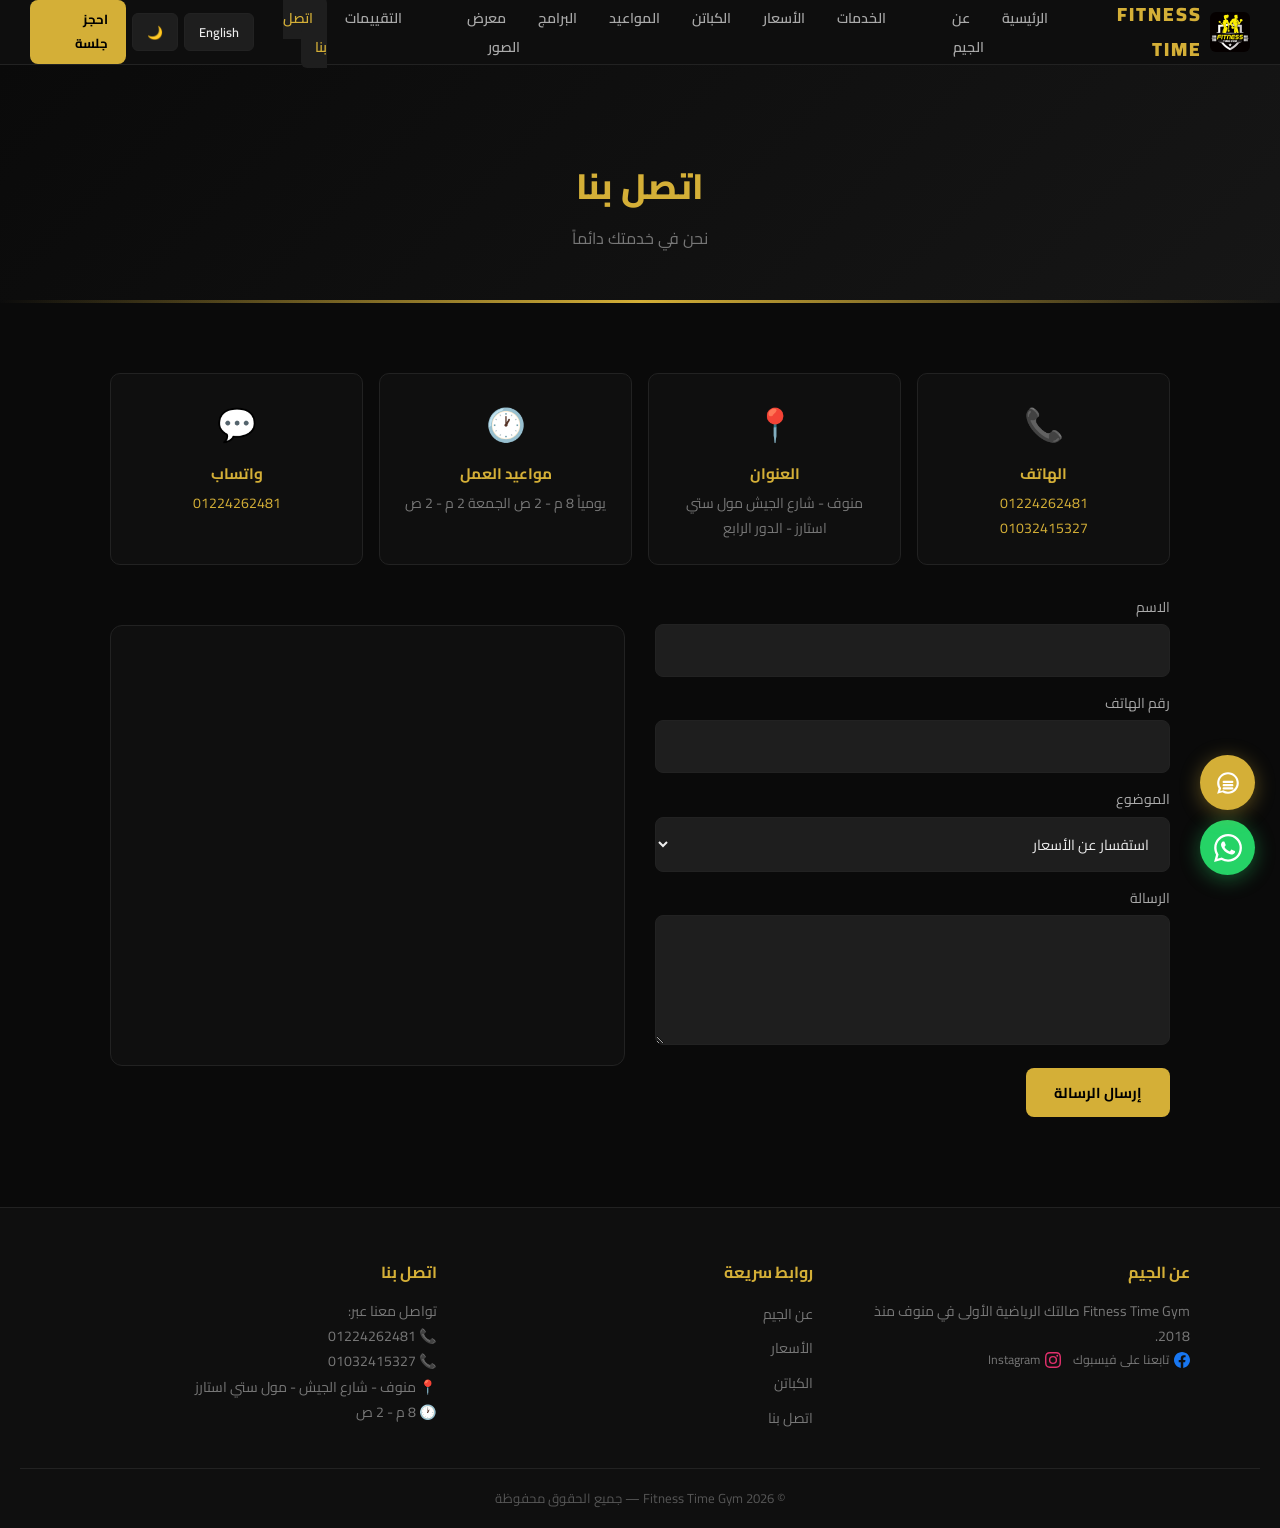
<file: contact.html>
<!DOCTYPE html>
<html lang="ar" dir="rtl">
<head><script>
(function(){var l=localStorage.getItem('ft-lang')||'ar';if(l==='en'){document.documentElement.lang='en';document.documentElement.dir='ltr'}})()
</script>
<meta charset="UTF-8"><meta name="viewport" content="width=device-width,initial-scale=1.0">
<title>اتصل بنا - Fitness Time Gym</title>
<link rel="stylesheet" href="css/style.css">
<style>
.contact-info{display:grid;grid-template-columns:repeat(auto-fit,minmax(220px,1fr));gap:16px;margin-bottom:30px}
.ci-card{background:var(--bg2);border-radius:10px;padding:22px;text-align:center;border:1px solid var(--border);transition:.4s}
.ci-card:hover{border-color:var(--gold);transform:translateY(-3px)}
.ci-card .ico{font-size:2em;margin-bottom:6px}
.ci-card h3{color:var(--gold);font-size:.95em}
.ci-card p{color:var(--text3);font-size:.88em;margin-top:4px}
.ci-card a{color:var(--gold)}
.map-placeholder{background:var(--bg2);border-radius:12px;padding:40px;text-align:center;border:1px solid var(--border);margin-top:30px}
.map-placeholder iframe{width:100%;height:350px;border-radius:10px;border:none}
</style>
</head>
<body>
</div>
<nav>
  <a href="index.html" class="nav-logo" style="display:flex;align-items:center;gap:8px"><img src="images/304953276_562180502370893_6630783382951813738_n.jpg" alt="Fitness Time" style="height:40px;display:block;border-radius:6px">FITNESS TIME</a>
  <ul class="nav-links" id="navLinks">
    <li><a href="index.html" data-i18n="navHome">الرئيسية</a></li>
    <li><a href="about.html" data-i18n="navAbout">عن الجيم</a></li>
    <li><a href="services.html" data-i18n="navServices">الخدمات</a></li>
    <li><a href="pricing.html" data-i18n="navPricing">الأسعار</a></li>
    <li><a href="trainers.html" data-i18n="navTrainers">الكباتن</a></li>
    <li><a href="schedule.html" data-i18n="navSchedule">المواعيد</a></li>
    <li><a href="programs.html" data-i18n="navPrograms">البرامج</a></li>
    <li><a href="gallery.html" data-i18n="navGallery">معرض الصور</a></li>
    <li><a href="reviews.html" data-i18n="navReviews">التقييمات</a></li>
    <li><a href="contact.html" class="active" data-i18n="navContact">اتصل بنا</a></li>
  </ul>
  <div class="nav-actions">
    <button id="langBtn" onclick="toggleLang()" data-i18n="navLang">English</button>
    <button id="themeBtn" onclick="toggleTheme()">🌙</button>
    <a href="https://wa.me/201224262481" target="_blank" class="btn btn-gold btn-sm" data-i18n="navCta">احجز جلسة</a>
    <button class="nav-toggle" onclick="toggleMenu()">☰</button>
  </div>
</nav>

<div class="page-header">
  <h1 data-i18n="conTitle">اتصل بنا</h1>
  <p data-i18n="conSub">نحن في خدمتك دائماً</p>
</div>

<div class="container">
  <section>
    <div class="contact-info">
      <div class="ci-card reveal"><div class="ico">📞</div><h3 data-i18n="conPhone">الهاتف</h3><p><a href="tel:01224262481">01224262481</a><br><a href="tel:01032415327">01032415327</a></p></div>
      <div class="ci-card reveal"><div class="ico">📍</div><h3 data-i18n="conAddr">العنوان</h3><p data-i18n="conAddrD">منوف - شارع الجيش<br>مول ستي استارز - الدور الرابع</p></div>
      <div class="ci-card reveal"><div class="ico">🕐</div><h3 data-i18n="conHours">مواعيد العمل</h3><p data-i18n="conHoursD">يومياً 8 م - 3 ص<br>الجمعة 2 م - 3 ص</p></div>
      <div class="ci-card reveal"><div class="ico">💬</div><h3 data-i18n="conWhatsapp">واتساب</h3><p><a href="https://wa.me/201224262481">01224262481</a></p></div>
    </div>

    <div class="cf">
      <div>
        <form onsubmit="alert('تم إرسال الرسالة ✅ سنتواصل معك قريباً');return false">
          <div style="margin-bottom:14px"><label data-i18n="conFormName">الاسم</label><input type="text" required></div>
          <div style="margin-bottom:14px"><label data-i18n="conFormPhone">رقم الهاتف</label><input type="tel" required></div>
          <div style="margin-bottom:14px"><label data-i18n="conFormSubject">الموضوع</label><select><option data-i18n="conOpt1">استفسار عن الأسعار</option><option data-i18n="conOpt2">حجز جلسة</option><option data-i18n="conOpt3">استفسار عن الاشتراكات</option><option data-i18n="conOpt4">شكوى أو اقتراح</option></select></div>
          <div style="margin-bottom:14px"><label data-i18n="conFormMsg">الرسالة</label><textarea required></textarea></div>
          <button type="submit" class="btn btn-gold" data-i18n="conFormBtn">إرسال الرسالة</button>
        </form>
      </div>
      <div>
        <div class="map-placeholder">
          <iframe src="https://www.google.com/maps/embed?pb=!1m18!1m12!1m3!1d54910.123!2d30.933!3d30.466!2m3!1f0!2f0!3f0!3m2!1i1024!2i768!4f13.1!3m3!1m2!1s0x0%3A0x0!2zMzDCsDI3JzU3LjYiTiAzMMKwNTUnNTkuMCJF!5e0!3m2!1sar!2seg!4v1" allowfullscreen="" loading="lazy"></iframe>
        </div>
      </div>
    </div>
  </section>
</div>

<footer>
  <div class="ft">
    <div><h3 data-i18n="footerAbout">عن الجيم</h3><p data-i18n="footerAboutT">Fitness Time Gym صالتك الرياضية الأولى في منوف منذ 2018.</p><p><a href="https://www.facebook.com/FitnessTIMEGYM12/" target="_blank" style="display:inline-flex;align-items:center;gap:5px"><svg viewBox="0 0 24 24" fill="#1877f2" width="16" height="16"><path d="M24 12.073c0-6.627-5.373-12-12-12s-12 5.373-12 12c0 5.99 4.388 10.954 10.125 11.854v-8.385H7.078v-3.47h3.047V9.43c0-3.007 1.792-4.669 4.533-4.669 1.312 0 2.686.235 2.686.235v2.953H15.83c-1.491 0-1.956.925-1.956 1.874v2.25h3.328l-.532 3.47h-2.796v8.385C19.612 23.027 24 18.062 24 12.073z"/></svg><span data-i18n="footerFB">تابعنا على فيسبوك</span></a><a href="https://www.instagram.com/fitness.menouf.eg" target="_blank" style="display:inline-flex;align-items:center;gap:5px;margin-right:12px"><svg viewBox="0 0 24 24" fill="#e1306c" width="16" height="16"><path d="M12 2.163c3.204 0 3.584.012 4.85.07 3.252.148 4.771 1.691 4.919 4.919.058 1.265.069 1.645.069 4.849 0 3.205-.012 3.584-.069 4.849-.149 3.225-1.664 4.771-4.919 4.919-1.266.058-1.644.07-4.85.07-3.204 0-3.584-.012-4.849-.07-3.26-.149-4.771-1.699-4.919-4.92-.058-1.265-.07-1.644-.07-4.849 0-3.204.013-3.583.07-4.849.149-3.227 1.664-4.771 4.919-4.919 1.266-.057 1.645-.069 4.849-.069zM12 0C8.741 0 8.333.014 7.053.072 2.695.272.273 2.69.073 7.052.014 8.333 0 8.741 0 12c0 3.259.014 3.668.072 4.948.2 4.358 2.618 6.78 6.98 6.98C8.333 23.986 8.741 24 12 24c3.259 0 3.668-.014 4.948-.072 4.354-.2 6.782-2.618 6.979-6.98.059-1.28.073-1.689.073-4.948 0-3.259-.014-3.667-.072-4.947-.196-4.354-2.617-6.78-6.979-6.98C15.668.014 15.259 0 12 0zm0 5.838a6.162 6.162 0 100 12.324 6.162 6.162 0 000-12.324zM12 16a4 4 0 110-8 4 4 0 010 8zm6.406-11.845a1.44 1.44 0 100 2.881 1.44 1.44 0 000-2.881z"/></svg><span>Instagram</span></a></p></div>
    <div><h3 data-i18n="footerLinks">روابط سريعة</h3><ul><li><a href="about.html" data-i18n="navAbout">عن الجيم</a></li><li><a href="pricing.html" data-i18n="navPricing">الأسعار</a></li><li><a href="trainers.html" data-i18n="navTrainers">الكباتن</a></li><li><a href="contact.html" data-i18n="navContact">اتصل بنا</a></li></ul></div>
    <div><h3 data-i18n="footerContact">اتصل بنا</h3><p data-i18n="footerContactT">تواصل معنا عبر:</p><p>📞 01224262481</p><p>📞 01032415327</p><p>📍 <span data-i18n="footerAddr">منوف - شارع الجيش - مول ستي استارز</span></p><p>🕐 <span data-i18n="footerHours">8 م - 3 ص</span></p></div>
  </div>
  <div class="ft-b">&copy; 2026 Fitness Time Gym — <span data-i18n="footerCopy">جميع الحقوق محفوظة</span></div>
</footer>

<a href="https://wa.me/201224262481" class="whatsapp-float" target="_blank"><svg viewBox="0 0 24 24" fill="#fff"><path d="M17.472 14.382c-.297-.149-1.758-.867-2.03-.967-.273-.099-.471-.148-.67.15-.197.297-.767.966-.94 1.164-.173.199-.347.223-.644.075-.297-.15-1.255-.463-2.39-1.475-.883-.788-1.48-1.761-1.653-2.059-.173-.297-.018-.458.13-.606.134-.133.298-.347.446-.52.149-.174.198-.298.298-.497.099-.198.05-.371-.025-.52-.075-.149-.669-1.612-.916-2.207-.242-.579-.487-.5-.669-.51-.173-.008-.371-.01-.57-.01-.198 0-.52.074-.792.372-.272.297-1.04 1.016-1.04 2.479 0 1.462 1.065 2.875 1.213 3.074.149.198 2.096 3.2 5.077 4.487.709.306 1.262.489 1.694.625.712.227 1.36.195 1.871.118.571-.085 1.758-.719 2.006-1.413.248-.694.248-1.289.173-1.413-.074-.124-.272-.198-.57-.347m-5.421 7.403h-.004a9.87 9.87 0 01-5.031-1.378l-.361-.214-3.741.982.998-3.648-.235-.374a9.86 9.86 0 01-1.51-5.26c.001-5.45 4.436-9.884 9.888-9.884 2.64 0 5.122 1.03 6.988 2.898a9.825 9.825 0 012.893 6.994c-.003 5.45-4.437 9.884-9.885 9.884m8.413-18.297A11.815 11.815 0 0012.05 0C5.495 0 .16 5.335.157 11.892c0 2.096.547 4.142 1.588 5.945L.057 24l6.305-1.654a11.882 11.882 0 005.683 1.448h.005c6.554 0 11.89-5.335 11.893-11.893a11.821 11.821 0 00-3.48-8.413z"/></svg></a>

<script src="js/script.js"></script>
<div class="chat-btn" onclick="toggleChat()"><svg viewBox="0 0 24 24" fill="#fff"><path d="M12 2C6.477 2 2 6.477 2 12c0 1.89.516 3.662 1.41 5.18L2 22l4.82-1.41A9.95 9.95 0 0012 22c5.523 0 10-4.477 10-10S17.523 2 12 2zm0 18c-1.46 0-2.828-.394-4-1.08l-.29-.17-2.86.84.84-2.86-.17-.29A7.96 7.96 0 014 12c0-4.411 3.589-8 8-8s8 3.589 8 8-3.589 8-8 8zm4-10H8a1 1 0 000 2h8a1 1 0 000-2zm0 3H8a1 1 0 000 2h8a1 1 0 000-2zm0 3H8a1 1 0 000 2h8a1 1 0 000-2z"/></svg></div>
<div class="chat-window" id="chatWindow">
  <div class="chat-header"><span data-i18n="chatTitle">💬 Fitness Time</span><button onclick="toggleChat()">✕</button></div>
  <div class="chat-body" id="chatBody"><div class="chat-msg bot" data-i18n="chatWelcome">مرحباً! أنا مساعد Fitness Time. اختر من الأسئلة أدناه:</div></div>
  <div class="chat-qs" id="chatQs">
    <button onclick="chatAnswer('pricing')" data-i18n="q1">💰 الأسعار</button>
    <button onclick="chatAnswer('schedule')" data-i18n="q2">🕐 المواعيد</button>
    <button onclick="chatAnswer('location')" data-i18n="q3">📍 العنوان</button>
    <button onclick="chatAnswer('contact')" data-i18n="q4">📞 التواصل</button>
    <button onclick="chatAnswer('programs')" data-i18n="q5">🏋️ البرامج</button>
    <button onclick="chatAnswer('services')" data-i18n="q6">🔧 الخدمات</button>
  </div>
</div>
</body>
</html>
</file>
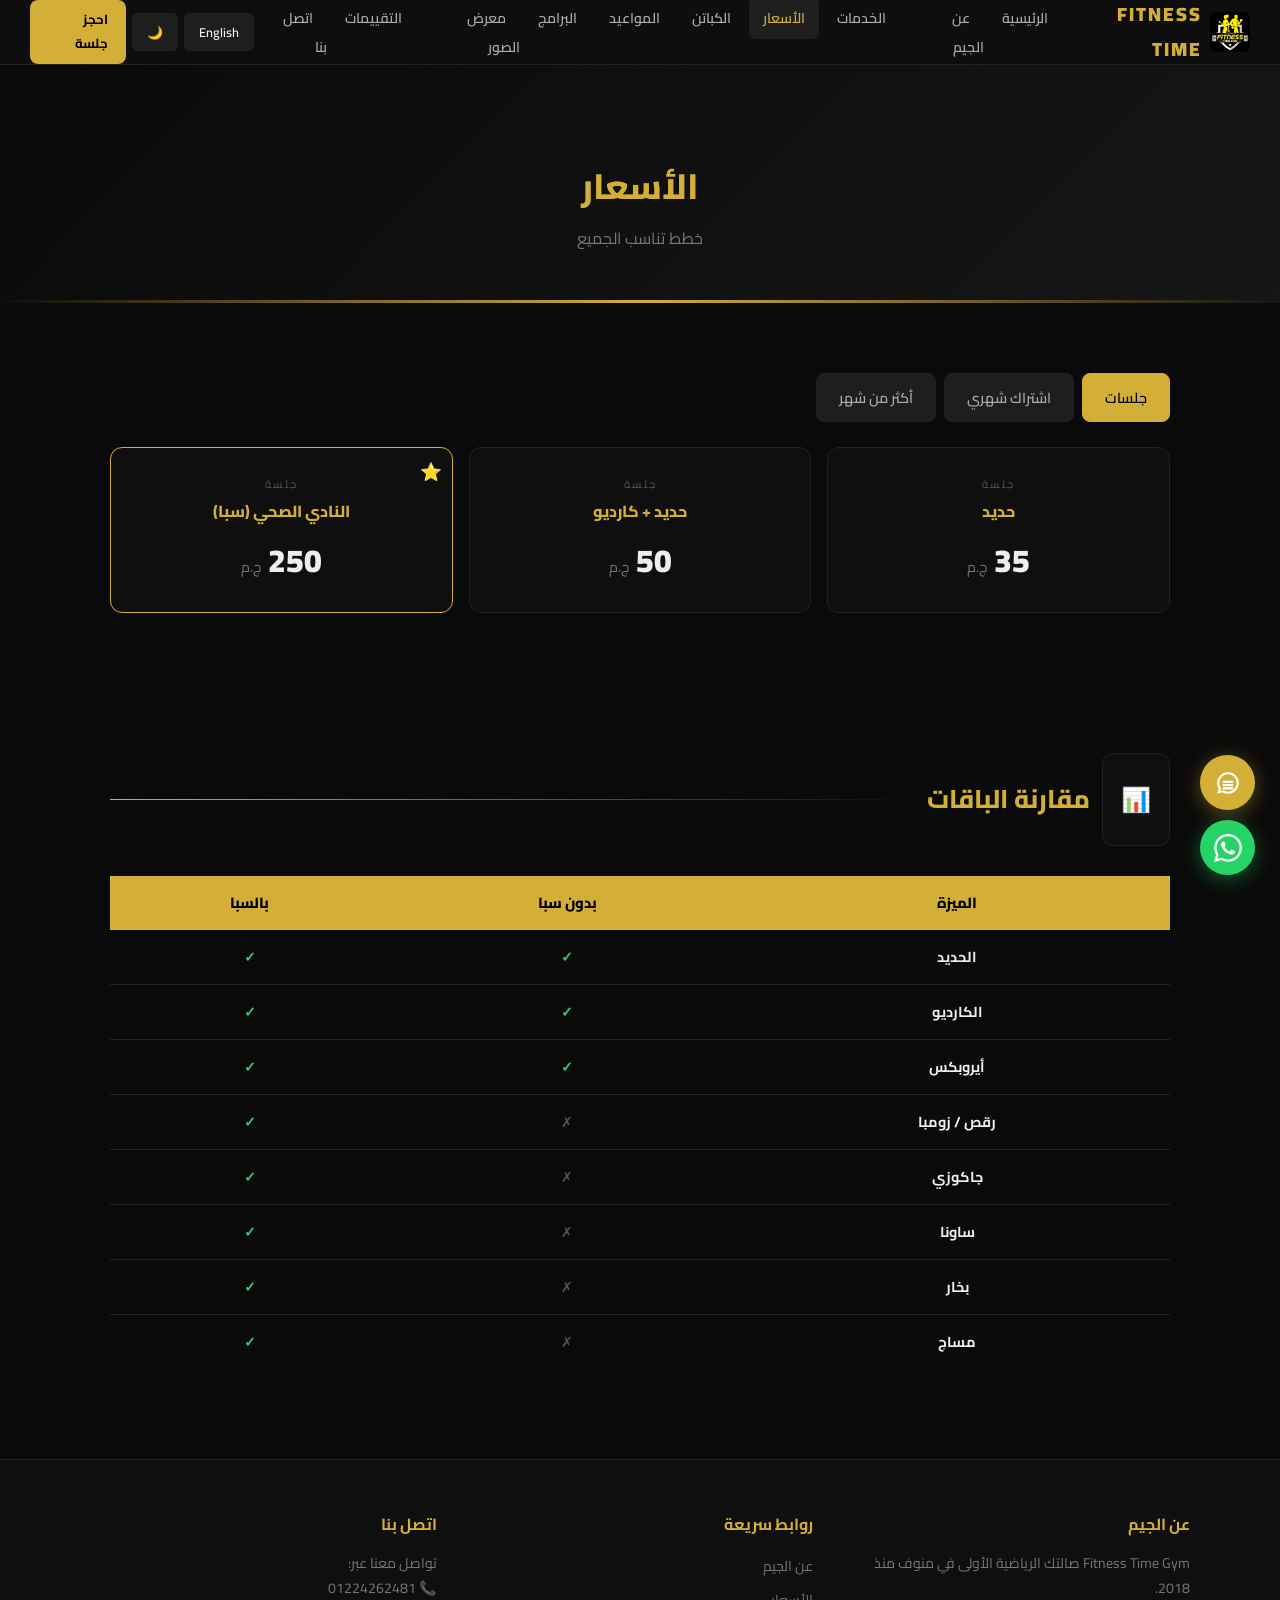
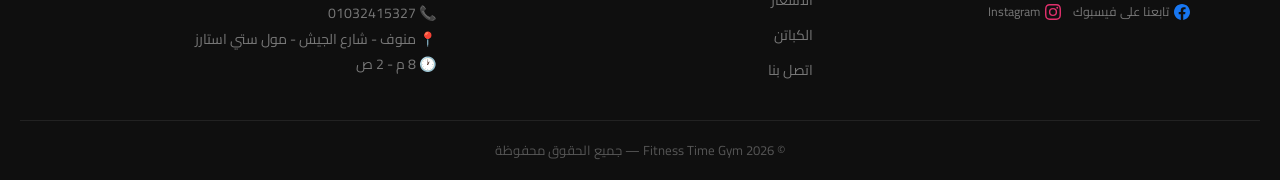
<file: pricing.html>
<!DOCTYPE html>
<html lang="ar" dir="rtl">
<head><script>
(function(){var l=localStorage.getItem('ft-lang')||'ar';if(l==='en'){document.documentElement.lang='en';document.documentElement.dir='ltr'}})()
</script>
<meta charset="UTF-8"><meta name="viewport" content="width=device-width,initial-scale=1.0">
<title>الأسعار - Fitness Time Gym</title>
<link rel="stylesheet" href="css/style.css">
<style>
.compare-wrap{overflow-x:auto}
.comp-table{min-width:600px}
.comp-table td,.comp-table th{padding:14px 18px}
.comp-table .yes{color:#2ecc71;font-weight:700}
.comp-table .no{color:var(--text4)}
</style>
</head>
<body>
</div>
<nav>
  <a href="index.html" class="nav-logo" style="display:flex;align-items:center;gap:8px"><img src="images/304953276_562180502370893_6630783382951813738_n.jpg" alt="Fitness Time" style="height:40px;display:block;border-radius:6px">FITNESS TIME</a>
  <ul class="nav-links" id="navLinks">
    <li><a href="index.html" data-i18n="navHome">الرئيسية</a></li>
    <li><a href="about.html" data-i18n="navAbout">عن الجيم</a></li>
    <li><a href="services.html" data-i18n="navServices">الخدمات</a></li>
    <li><a href="pricing.html" class="active" data-i18n="navPricing">الأسعار</a></li>
    <li><a href="trainers.html" data-i18n="navTrainers">الكباتن</a></li>
    <li><a href="schedule.html" data-i18n="navSchedule">المواعيد</a></li>
    <li><a href="programs.html" data-i18n="navPrograms">البرامج</a></li>
    <li><a href="gallery.html" data-i18n="navGallery">معرض الصور</a></li>
    <li><a href="reviews.html" data-i18n="navReviews">التقييمات</a></li>
    <li><a href="contact.html" data-i18n="navContact">اتصل بنا</a></li>
  </ul>
  <div class="nav-actions">
    <button id="langBtn" onclick="toggleLang()" data-i18n="navLang">English</button>
    <button id="themeBtn" onclick="toggleTheme()">🌙</button>
    <a href="https://wa.me/201224262481" target="_blank" class="btn btn-gold btn-sm" data-i18n="navCta">احجز جلسة</a>
    <button class="nav-toggle" onclick="toggleMenu()">☰</button>
  </div>
</nav>

<div class="page-header">
  <h1 data-i18n="prTitle">الأسعار</h1>
  <p data-i18n="prSub">خطط تناسب الجميع</p>
</div>

<div class="container">
  <section>
    <div class="tabs" id="prTabs">
      <button class="tab active" data-tab="pr" onclick="switchTab('pr',0)" data-i18n="prTab1">جلسات</button>
      <button class="tab" data-tab="pr" onclick="switchTab('pr',1)" data-i18n="prTab2">اشتراك شهري</button>
      <button class="tab" data-tab="pr" onclick="switchTab('pr',2)" data-i18n="prTab3">أكثر من شهر</button>
    </div>

    <div class="tab-c active" data-tabc="pr">
      <div class="pg">
        <div class="pc reveal"><div class="pt" data-i18n="p1t">جلسة</div><div class="pn" data-i18n="p1n">حديد</div><div class="pp">35 <span data-i18n="egp">ج.م</span></div></div>
        <div class="pc reveal"><div class="pt" data-i18n="p2t">جلسة</div><div class="pn" data-i18n="p2n">حديد + كارديو</div><div class="pp">50 <span data-i18n="egp">ج.م</span></div></div>
        <div class="pc featured reveal"><div class="pt" data-i18n="p3t">جلسة</div><div class="pn" data-i18n="p3n">النادي الصحي (سبا)</div><div class="pp">250 <span data-i18n="egp">ج.م</span></div></div>
      </div>
    </div>

    <div class="tab-c" data-tabc="pr">
      <div class="pg">
        <div class="pc reveal"><div class="pt" data-i18n="p4t">شهري</div><div class="pn" data-i18n="p4n">شامل بدون سبا</div><div class="pp">300 <span data-i18n="egp">ج.م</span></div><div class="pd" data-i18n="p4d">حديد + كارديو + أيروبكس</div></div>
        <div class="pc featured reveal"><div class="pt" data-i18n="p5t">شهري</div><div class="pn" data-i18n="p5n">شامل بالسبا</div><div class="pp">450 <span data-i18n="egp">ج.م</span></div><div class="pd" data-i18n="p5d">حديد + كارديو + سبا + رقص</div></div>
      </div>
    </div>

    <div class="tab-c" data-tabc="pr">
      <div class="pg">
        <div class="pc reveal"><div class="pt" data-i18n="p6t">شهرين</div><div class="pn" data-i18n="p6n">بدون سبا</div><div class="pp">550 <span data-i18n="egp">ج.م</span></div></div>
        <div class="pc reveal"><div class="pt" data-i18n="p7t">شهرين</div><div class="pn" data-i18n="p7n">شامل بالسبا</div><div class="pp">750 <span data-i18n="egp">ج.م</span></div></div>
        <div class="pc reveal"><div class="pt" data-i18n="p8t">3 شهور</div><div class="pn" data-i18n="p8n">بدون سبا</div><div class="pp">800 <span data-i18n="egp">ج.م</span></div></div>
        <div class="pc reveal"><div class="pt" data-i18n="p9t">3 شهور</div><div class="pn" data-i18n="p9n">شامل بالسبا</div><div class="pp">1100 <span data-i18n="egp">ج.م</span></div></div>
        <div class="pc reveal"><div class="pt" data-i18n="p10t">4 شهور</div><div class="pn" data-i18n="p10n">اشتراك 4 شهور</div><div class="pp">1100 <span data-i18n="egp">ج.م</span></div></div>
        <div class="pc reveal"><div class="pt" data-i18n="p11t">6 شهور</div><div class="pn" data-i18n="p11n">اشتراك 6 شهور</div><div class="pp">1800 <span data-i18n="egp">ج.م</span></div></div>
        <div class="pc featured reveal"><div class="pt" data-i18n="p12t">سنوي</div><div class="pn" data-i18n="p12n">اشتراك سنوي</div><div class="pp">2000 <span data-i18n="egp">ج.م</span></div></div>
      </div>
    </div>
  </section>

  <section>
    <div class="sh"><span class="ic">📊</span><h2 data-i18n="cmpT">مقارنة الباقات</h2><div class="ln"></div></div>
    <div class="compare-wrap">
      <table class="comp-table">
        <thead><tr><th data-i18n="cmpF">الميزة</th><th data-i18n="cmpB">بدون سبا</th><th data-i18n="cmpS">بالسبا</th></tr></thead>
        <tbody>
          <tr><td data-i18n="cmp1">الحديد</td><td class="yes">✓</td><td class="yes">✓</td></tr>
          <tr><td data-i18n="cmp2">الكارديو</td><td class="yes">✓</td><td class="yes">✓</td></tr>
          <tr><td data-i18n="cmp3">أيروبكس</td><td class="yes">✓</td><td class="yes">✓</td></tr>
          <tr><td data-i18n="cmp4">رقص / زومبا</td><td class="no">✗</td><td class="yes">✓</td></tr>
          <tr><td data-i18n="cmp5">جاكوزي</td><td class="no">✗</td><td class="yes">✓</td></tr>
          <tr><td data-i18n="cmp6">ساونا</td><td class="no">✗</td><td class="yes">✓</td></tr>
          <tr><td data-i18n="cmp7">بخار</td><td class="no">✗</td><td class="yes">✓</td></tr>
          <tr><td data-i18n="cmp8">مساج</td><td class="no">✗</td><td class="yes">✓</td></tr>
        </tbody>
      </table>
    </div>
  </section>
</div>

<footer>
  <div class="ft">
    <div><h3 data-i18n="footerAbout">عن الجيم</h3><p data-i18n="footerAboutT">Fitness Time Gym صالتك الرياضية الأولى في منوف منذ 2018.</p><p><a href="https://www.facebook.com/FitnessTIMEGYM12/" target="_blank" style="display:inline-flex;align-items:center;gap:5px"><svg viewBox="0 0 24 24" fill="#1877f2" width="16" height="16"><path d="M24 12.073c0-6.627-5.373-12-12-12s-12 5.373-12 12c0 5.99 4.388 10.954 10.125 11.854v-8.385H7.078v-3.47h3.047V9.43c0-3.007 1.792-4.669 4.533-4.669 1.312 0 2.686.235 2.686.235v2.953H15.83c-1.491 0-1.956.925-1.956 1.874v2.25h3.328l-.532 3.47h-2.796v8.385C19.612 23.027 24 18.062 24 12.073z"/></svg><span data-i18n="footerFB">تابعنا على فيسبوك</span></a><a href="https://www.instagram.com/fitness.menouf.eg" target="_blank" style="display:inline-flex;align-items:center;gap:5px;margin-right:12px"><svg viewBox="0 0 24 24" fill="#e1306c" width="16" height="16"><path d="M12 2.163c3.204 0 3.584.012 4.85.07 3.252.148 4.771 1.691 4.919 4.919.058 1.265.069 1.645.069 4.849 0 3.205-.012 3.584-.069 4.849-.149 3.225-1.664 4.771-4.919 4.919-1.266.058-1.644.07-4.85.07-3.204 0-3.584-.012-4.849-.07-3.26-.149-4.771-1.699-4.919-4.92-.058-1.265-.07-1.644-.07-4.849 0-3.204.013-3.583.07-4.849.149-3.227 1.664-4.771 4.919-4.919 1.266-.057 1.645-.069 4.849-.069zM12 0C8.741 0 8.333.014 7.053.072 2.695.272.273 2.69.073 7.052.014 8.333 0 8.741 0 12c0 3.259.014 3.668.072 4.948.2 4.358 2.618 6.78 6.98 6.98C8.333 23.986 8.741 24 12 24c3.259 0 3.668-.014 4.948-.072 4.354-.2 6.782-2.618 6.979-6.98.059-1.28.073-1.689.073-4.948 0-3.259-.014-3.667-.072-4.947-.196-4.354-2.617-6.78-6.979-6.98C15.668.014 15.259 0 12 0zm0 5.838a6.162 6.162 0 100 12.324 6.162 6.162 0 000-12.324zM12 16a4 4 0 110-8 4 4 0 010 8zm6.406-11.845a1.44 1.44 0 100 2.881 1.44 1.44 0 000-2.881z"/></svg><span>Instagram</span></a></p></div>
    <div><h3 data-i18n="footerLinks">روابط سريعة</h3><ul><li><a href="about.html" data-i18n="navAbout">عن الجيم</a></li><li><a href="pricing.html" data-i18n="navPricing">الأسعار</a></li><li><a href="trainers.html" data-i18n="navTrainers">الكباتن</a></li><li><a href="contact.html" data-i18n="navContact">اتصل بنا</a></li></ul></div>
    <div><h3 data-i18n="footerContact">اتصل بنا</h3><p data-i18n="footerContactT">تواصل معنا عبر:</p><p>📞 01224262481</p><p>📞 01032415327</p><p>📍 <span data-i18n="footerAddr">منوف - شارع الجيش - مول ستي استارز</span></p><p>🕐 <span data-i18n="footerHours">8 م - 3 ص</span></p></div>
  </div>
  <div class="ft-b">&copy; 2026 Fitness Time Gym — <span data-i18n="footerCopy">جميع الحقوق محفوظة</span></div>
</footer>

<a href="https://wa.me/201224262481" class="whatsapp-float" target="_blank"><svg viewBox="0 0 24 24" fill="#fff"><path d="M17.472 14.382c-.297-.149-1.758-.867-2.03-.967-.273-.099-.471-.148-.67.15-.197.297-.767.966-.94 1.164-.173.199-.347.223-.644.075-.297-.15-1.255-.463-2.39-1.475-.883-.788-1.48-1.761-1.653-2.059-.173-.297-.018-.458.13-.606.134-.133.298-.347.446-.52.149-.174.198-.298.298-.497.099-.198.05-.371-.025-.52-.075-.149-.669-1.612-.916-2.207-.242-.579-.487-.5-.669-.51-.173-.008-.371-.01-.57-.01-.198 0-.52.074-.792.372-.272.297-1.04 1.016-1.04 2.479 0 1.462 1.065 2.875 1.213 3.074.149.198 2.096 3.2 5.077 4.487.709.306 1.262.489 1.694.625.712.227 1.36.195 1.871.118.571-.085 1.758-.719 2.006-1.413.248-.694.248-1.289.173-1.413-.074-.124-.272-.198-.57-.347m-5.421 7.403h-.004a9.87 9.87 0 01-5.031-1.378l-.361-.214-3.741.982.998-3.648-.235-.374a9.86 9.86 0 01-1.51-5.26c.001-5.45 4.436-9.884 9.888-9.884 2.64 0 5.122 1.03 6.988 2.898a9.825 9.825 0 012.893 6.994c-.003 5.45-4.437 9.884-9.885 9.884m8.413-18.297A11.815 11.815 0 0012.05 0C5.495 0 .16 5.335.157 11.892c0 2.096.547 4.142 1.588 5.945L.057 24l6.305-1.654a11.882 11.882 0 005.683 1.448h.005c6.554 0 11.89-5.335 11.893-11.893a11.821 11.821 0 00-3.48-8.413z"/></svg></a>

<script src="js/script.js"></script>
<div class="chat-btn" onclick="toggleChat()"><svg viewBox="0 0 24 24" fill="#fff"><path d="M12 2C6.477 2 2 6.477 2 12c0 1.89.516 3.662 1.41 5.18L2 22l4.82-1.41A9.95 9.95 0 0012 22c5.523 0 10-4.477 10-10S17.523 2 12 2zm0 18c-1.46 0-2.828-.394-4-1.08l-.29-.17-2.86.84.84-2.86-.17-.29A7.96 7.96 0 014 12c0-4.411 3.589-8 8-8s8 3.589 8 8-3.589 8-8 8zm4-10H8a1 1 0 000 2h8a1 1 0 000-2zm0 3H8a1 1 0 000 2h8a1 1 0 000-2zm0 3H8a1 1 0 000 2h8a1 1 0 000-2z"/></svg></div>
<div class="chat-window" id="chatWindow">
  <div class="chat-header"><span data-i18n="chatTitle">💬 Fitness Time</span><button onclick="toggleChat()">✕</button></div>
  <div class="chat-body" id="chatBody"><div class="chat-msg bot" data-i18n="chatWelcome">مرحباً! أنا مساعد Fitness Time. اختر من الأسئلة أدناه:</div></div>
  <div class="chat-qs" id="chatQs">
    <button onclick="chatAnswer('pricing')" data-i18n="q1">💰 الأسعار</button>
    <button onclick="chatAnswer('schedule')" data-i18n="q2">🕐 المواعيد</button>
    <button onclick="chatAnswer('location')" data-i18n="q3">📍 العنوان</button>
    <button onclick="chatAnswer('contact')" data-i18n="q4">📞 التواصل</button>
    <button onclick="chatAnswer('programs')" data-i18n="q5">🏋️ البرامج</button>
    <button onclick="chatAnswer('services')" data-i18n="q6">🔧 الخدمات</button>
  </div>
</div>
</body>
</html>
</file>
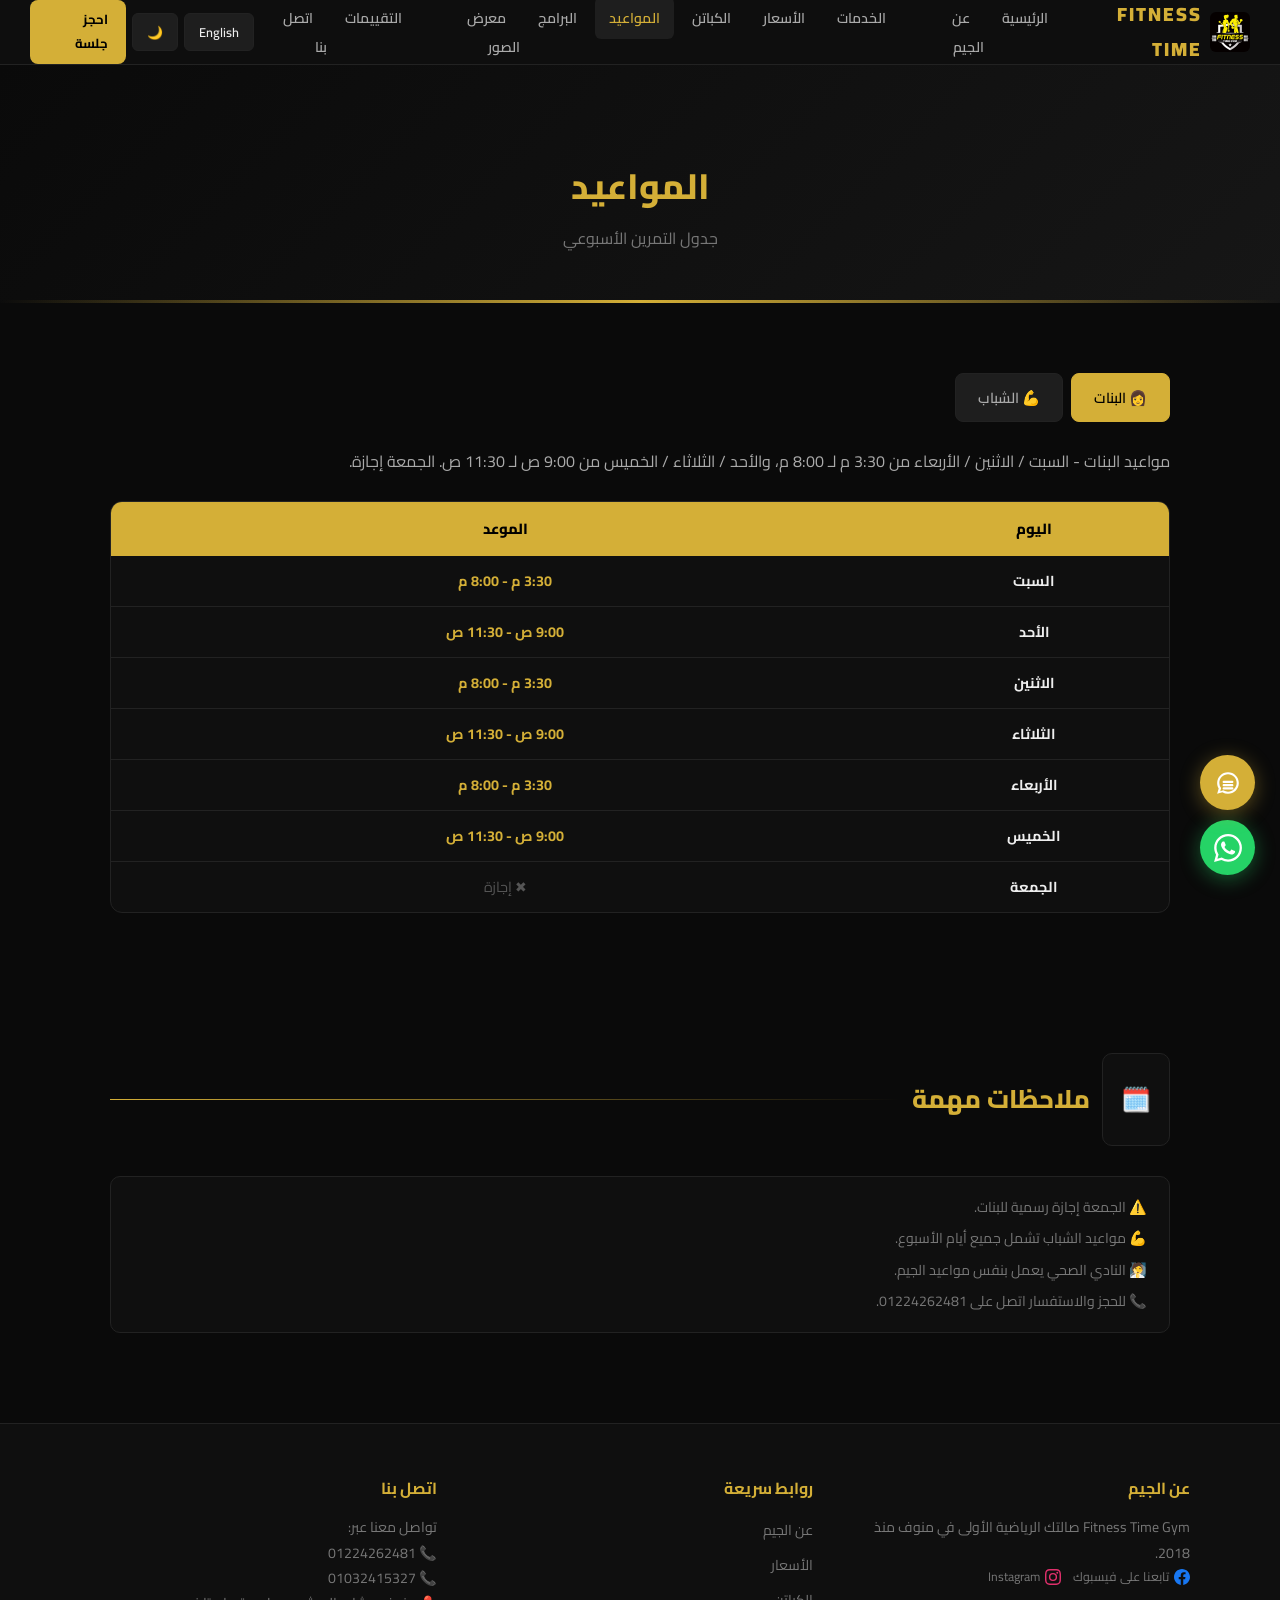
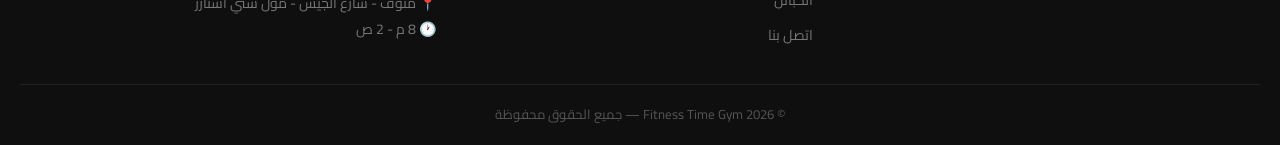
<file: schedule.html>
<!DOCTYPE html>
<html lang="ar" dir="rtl">
<head><script>
(function(){var l=localStorage.getItem('ft-lang')||'ar';if(l==='en'){document.documentElement.lang='en';document.documentElement.dir='ltr'}})()
</script>
<meta charset="UTF-8"><meta name="viewport" content="width=device-width,initial-scale=1.0">
<title>المواعيد - Fitness Time Gym</title>
<link rel="stylesheet" href="css/style.css">
</head>
<body>
</div>
<nav>
  <a href="index.html" class="nav-logo" style="display:flex;align-items:center;gap:8px"><img src="images/304953276_562180502370893_6630783382951813738_n.jpg" alt="Fitness Time" style="height:40px;display:block;border-radius:6px">FITNESS TIME</a>
  <ul class="nav-links" id="navLinks">
    <li><a href="index.html" data-i18n="navHome">الرئيسية</a></li>
    <li><a href="about.html" data-i18n="navAbout">عن الجيم</a></li>
    <li><a href="services.html" data-i18n="navServices">الخدمات</a></li>
    <li><a href="pricing.html" data-i18n="navPricing">الأسعار</a></li>
    <li><a href="trainers.html" data-i18n="navTrainers">الكباتن</a></li>
    <li><a href="schedule.html" class="active" data-i18n="navSchedule">المواعيد</a></li>
    <li><a href="programs.html" data-i18n="navPrograms">البرامج</a></li>
    <li><a href="gallery.html" data-i18n="navGallery">معرض الصور</a></li>
    <li><a href="reviews.html" data-i18n="navReviews">التقييمات</a></li>
    <li><a href="contact.html" data-i18n="navContact">اتصل بنا</a></li>
  </ul>
  <div class="nav-actions">
    <button id="langBtn" onclick="toggleLang()" data-i18n="navLang">English</button>
    <button id="themeBtn" onclick="toggleTheme()">🌙</button>
    <a href="https://wa.me/201224262481" target="_blank" class="btn btn-gold btn-sm" data-i18n="navCta">احجز جلسة</a>
    <button class="nav-toggle" onclick="toggleMenu()">☰</button>
  </div>
</nav>

<div class="page-header">
  <h1 data-i18n="schTitle">المواعيد</h1>
  <p data-i18n="schSub">جدول التمرين الأسبوعي</p>
</div>

<div class="container">
  <section>
    <div class="tabs" id="schTabs">
      <button class="tab active" data-tab="sch" onclick="switchTab('sch',0)" data-i18n="schTab1">👩 البنات</button>
      <button class="tab" data-tab="sch" onclick="switchTab('sch',1)" data-i18n="schTab2">💪 الشباب</button>
    </div>

    <div class="tab-c active" data-tabc="sch">
      <p class="sd" data-i18n="schW1" style="max-width:100%">مواعيد البنات - السبت / الاثنين / الأربعاء من 3:30 م لـ 8:00 م، والأحد / الثلاثاء / الخميس من 9:00 ص لـ 11:30 ص. الجمعة إجازة.</p>
      <div class="tw">
        <table>
          <thead><tr><th data-i18n="tDay">اليوم</th><th data-i18n="tTimeW">الموعد</th></tr></thead>
          <tbody>
            <tr><td data-i18n="dSat">السبت</td><td><span class="tg" data-i18n="wt1">3:30 م - 8:00 م</span></td></tr>
            <tr><td data-i18n="dSun">الأحد</td><td><span class="tg" data-i18n="wt2">9:00 ص - 11:30 ص</span></td></tr>
            <tr><td data-i18n="dMon">الاثنين</td><td><span class="tg" data-i18n="wt1">3:30 م - 8:00 م</span></td></tr>
            <tr><td data-i18n="dTue">الثلاثاء</td><td><span class="tg" data-i18n="wt2">9:00 ص - 11:30 ص</span></td></tr>
            <tr><td data-i18n="dWed">الأربعاء</td><td><span class="tg" data-i18n="wt1">3:30 م - 8:00 م</span></td></tr>
            <tr><td data-i18n="dThu">الخميس</td><td><span class="tg" data-i18n="wt2">9:00 ص - 11:30 ص</span></td></tr>
            <tr><td data-i18n="dFri">الجمعة</td><td style="color:var(--text4)" data-i18n="off">✖ إجازة</td></tr>
          </tbody>
        </table>
      </div>
    </div>

    <div class="tab-c" data-tabc="sch">
      <p class="sd" data-i18n="schM1" style="max-width:100%">مواعيد الشباب يومياً من 8:00 م لـ 2:00 ص. الجمعة من 2:00 م لـ 2:00 ص.</p>
      <div class="tw">
        <table>
          <thead><tr><th data-i18n="tDay2">اليوم</th><th data-i18n="tTimeM">الموعد</th></tr></thead>
          <tbody>
            <tr><td data-i18n="dSat2">السبت</td><td><span class="tg" data-i18n="mt1">8:00 م - 2:00 ص</span></td></tr>
            <tr><td data-i18n="dSun2">الأحد</td><td><span class="tg" data-i18n="mt1">8:00 م - 2:00 ص</span></td></tr>
            <tr><td data-i18n="dMon2">الاثنين</td><td><span class="tg" data-i18n="mt1">8:00 م - 2:00 ص</span></td></tr>
            <tr><td data-i18n="dTue2">الثلاثاء</td><td><span class="tg" data-i18n="mt1">8:00 م - 2:00 ص</span></td></tr>
            <tr><td data-i18n="dWed2">الأربعاء</td><td><span class="tg" data-i18n="mt1">8:00 م - 2:00 ص</span></td></tr>
            <tr><td data-i18n="dThu2">الخميس</td><td><span class="tg" data-i18n="mt1">8:00 م - 2:00 ص</span></td></tr>
            <tr><td data-i18n="dFri2">الجمعة</td><td><span class="tg" data-i18n="mt2">2:00 م - 2:00 ص</span></td></tr>
          </tbody>
        </table>
      </div>
    </div>
  </section>

  <section>
    <div class="sh"><span class="ic">🗓️</span><h2 data-i18n="noteT">ملاحظات مهمة</h2><div class="ln"></div></div>
    <div class="ic" style="text-align:right;padding:18px 22px">
      <p data-i18n="note1">⚠️ الجمعة إجازة رسمية للبنات.</p>
      <p data-i18n="note2" style="margin-top:6px">💪 مواعيد الشباب تشمل جميع أيام الأسبوع.</p>
      <p data-i18n="note3" style="margin-top:6px">🧖 النادي الصحي يعمل بنفس مواعيد الجيم.</p>
      <p data-i18n="note4" style="margin-top:6px">📞 للحجز والاستفسار اتصل على 01224262481.</p>
    </div>
  </section>
</div>

<footer>
  <div class="ft">
    <div><h3 data-i18n="footerAbout">عن الجيم</h3><p data-i18n="footerAboutT">Fitness Time Gym صالتك الرياضية الأولى في منوف منذ 2018.</p><p><a href="https://www.facebook.com/FitnessTIMEGYM12/" target="_blank" style="display:inline-flex;align-items:center;gap:5px"><svg viewBox="0 0 24 24" fill="#1877f2" width="16" height="16"><path d="M24 12.073c0-6.627-5.373-12-12-12s-12 5.373-12 12c0 5.99 4.388 10.954 10.125 11.854v-8.385H7.078v-3.47h3.047V9.43c0-3.007 1.792-4.669 4.533-4.669 1.312 0 2.686.235 2.686.235v2.953H15.83c-1.491 0-1.956.925-1.956 1.874v2.25h3.328l-.532 3.47h-2.796v8.385C19.612 23.027 24 18.062 24 12.073z"/></svg><span data-i18n="footerFB">تابعنا على فيسبوك</span></a><a href="https://www.instagram.com/fitness.menouf.eg" target="_blank" style="display:inline-flex;align-items:center;gap:5px;margin-right:12px"><svg viewBox="0 0 24 24" fill="#e1306c" width="16" height="16"><path d="M12 2.163c3.204 0 3.584.012 4.85.07 3.252.148 4.771 1.691 4.919 4.919.058 1.265.069 1.645.069 4.849 0 3.205-.012 3.584-.069 4.849-.149 3.225-1.664 4.771-4.919 4.919-1.266.058-1.644.07-4.85.07-3.204 0-3.584-.012-4.849-.07-3.26-.149-4.771-1.699-4.919-4.92-.058-1.265-.07-1.644-.07-4.849 0-3.204.013-3.583.07-4.849.149-3.227 1.664-4.771 4.919-4.919 1.266-.057 1.645-.069 4.849-.069zM12 0C8.741 0 8.333.014 7.053.072 2.695.272.273 2.69.073 7.052.014 8.333 0 8.741 0 12c0 3.259.014 3.668.072 4.948.2 4.358 2.618 6.78 6.98 6.98C8.333 23.986 8.741 24 12 24c3.259 0 3.668-.014 4.948-.072 4.354-.2 6.782-2.618 6.979-6.98.059-1.28.073-1.689.073-4.948 0-3.259-.014-3.667-.072-4.947-.196-4.354-2.617-6.78-6.979-6.98C15.668.014 15.259 0 12 0zm0 5.838a6.162 6.162 0 100 12.324 6.162 6.162 0 000-12.324zM12 16a4 4 0 110-8 4 4 0 010 8zm6.406-11.845a1.44 1.44 0 100 2.881 1.44 1.44 0 000-2.881z"/></svg><span>Instagram</span></a></p></div>
    <div><h3 data-i18n="footerLinks">روابط سريعة</h3><ul><li><a href="about.html" data-i18n="navAbout">عن الجيم</a></li><li><a href="pricing.html" data-i18n="navPricing">الأسعار</a></li><li><a href="trainers.html" data-i18n="navTrainers">الكباتن</a></li><li><a href="contact.html" data-i18n="navContact">اتصل بنا</a></li></ul></div>
    <div><h3 data-i18n="footerContact">اتصل بنا</h3><p data-i18n="footerContactT">تواصل معنا عبر:</p><p>📞 01224262481</p><p>📞 01032415327</p><p>📍 <span data-i18n="footerAddr">منوف - شارع الجيش - مول ستي استارز</span></p><p>🕐 <span data-i18n="footerHours">8 م - 3 ص</span></p></div>
  </div>
  <div class="ft-b">&copy; 2026 Fitness Time Gym — <span data-i18n="footerCopy">جميع الحقوق محفوظة</span></div>
</footer>

<a href="https://wa.me/201224262481" class="whatsapp-float" target="_blank"><svg viewBox="0 0 24 24" fill="#fff"><path d="M17.472 14.382c-.297-.149-1.758-.867-2.03-.967-.273-.099-.471-.148-.67.15-.197.297-.767.966-.94 1.164-.173.199-.347.223-.644.075-.297-.15-1.255-.463-2.39-1.475-.883-.788-1.48-1.761-1.653-2.059-.173-.297-.018-.458.13-.606.134-.133.298-.347.446-.52.149-.174.198-.298.298-.497.099-.198.05-.371-.025-.52-.075-.149-.669-1.612-.916-2.207-.242-.579-.487-.5-.669-.51-.173-.008-.371-.01-.57-.01-.198 0-.52.074-.792.372-.272.297-1.04 1.016-1.04 2.479 0 1.462 1.065 2.875 1.213 3.074.149.198 2.096 3.2 5.077 4.487.709.306 1.262.489 1.694.625.712.227 1.36.195 1.871.118.571-.085 1.758-.719 2.006-1.413.248-.694.248-1.289.173-1.413-.074-.124-.272-.198-.57-.347m-5.421 7.403h-.004a9.87 9.87 0 01-5.031-1.378l-.361-.214-3.741.982.998-3.648-.235-.374a9.86 9.86 0 01-1.51-5.26c.001-5.45 4.436-9.884 9.888-9.884 2.64 0 5.122 1.03 6.988 2.898a9.825 9.825 0 012.893 6.994c-.003 5.45-4.437 9.884-9.885 9.884m8.413-18.297A11.815 11.815 0 0012.05 0C5.495 0 .16 5.335.157 11.892c0 2.096.547 4.142 1.588 5.945L.057 24l6.305-1.654a11.882 11.882 0 005.683 1.448h.005c6.554 0 11.89-5.335 11.893-11.893a11.821 11.821 0 00-3.48-8.413z"/></svg></a>

<script src="js/script.js"></script>
<div class="chat-btn" onclick="toggleChat()"><svg viewBox="0 0 24 24" fill="#fff"><path d="M12 2C6.477 2 2 6.477 2 12c0 1.89.516 3.662 1.41 5.18L2 22l4.82-1.41A9.95 9.95 0 0012 22c5.523 0 10-4.477 10-10S17.523 2 12 2zm0 18c-1.46 0-2.828-.394-4-1.08l-.29-.17-2.86.84.84-2.86-.17-.29A7.96 7.96 0 014 12c0-4.411 3.589-8 8-8s8 3.589 8 8-3.589 8-8 8zm4-10H8a1 1 0 000 2h8a1 1 0 000-2zm0 3H8a1 1 0 000 2h8a1 1 0 000-2zm0 3H8a1 1 0 000 2h8a1 1 0 000-2z"/></svg></div>
<div class="chat-window" id="chatWindow">
  <div class="chat-header"><span data-i18n="chatTitle">💬 Fitness Time</span><button onclick="toggleChat()">✕</button></div>
  <div class="chat-body" id="chatBody"><div class="chat-msg bot" data-i18n="chatWelcome">مرحباً! أنا مساعد Fitness Time. اختر من الأسئلة أدناه:</div></div>
  <div class="chat-qs" id="chatQs">
    <button onclick="chatAnswer('pricing')" data-i18n="q1">💰 الأسعار</button>
    <button onclick="chatAnswer('schedule')" data-i18n="q2">🕐 المواعيد</button>
    <button onclick="chatAnswer('location')" data-i18n="q3">📍 العنوان</button>
    <button onclick="chatAnswer('contact')" data-i18n="q4">📞 التواصل</button>
    <button onclick="chatAnswer('programs')" data-i18n="q5">🏋️ البرامج</button>
    <button onclick="chatAnswer('services')" data-i18n="q6">🔧 الخدمات</button>
  </div>
</div>
</body>
</html>
</file>
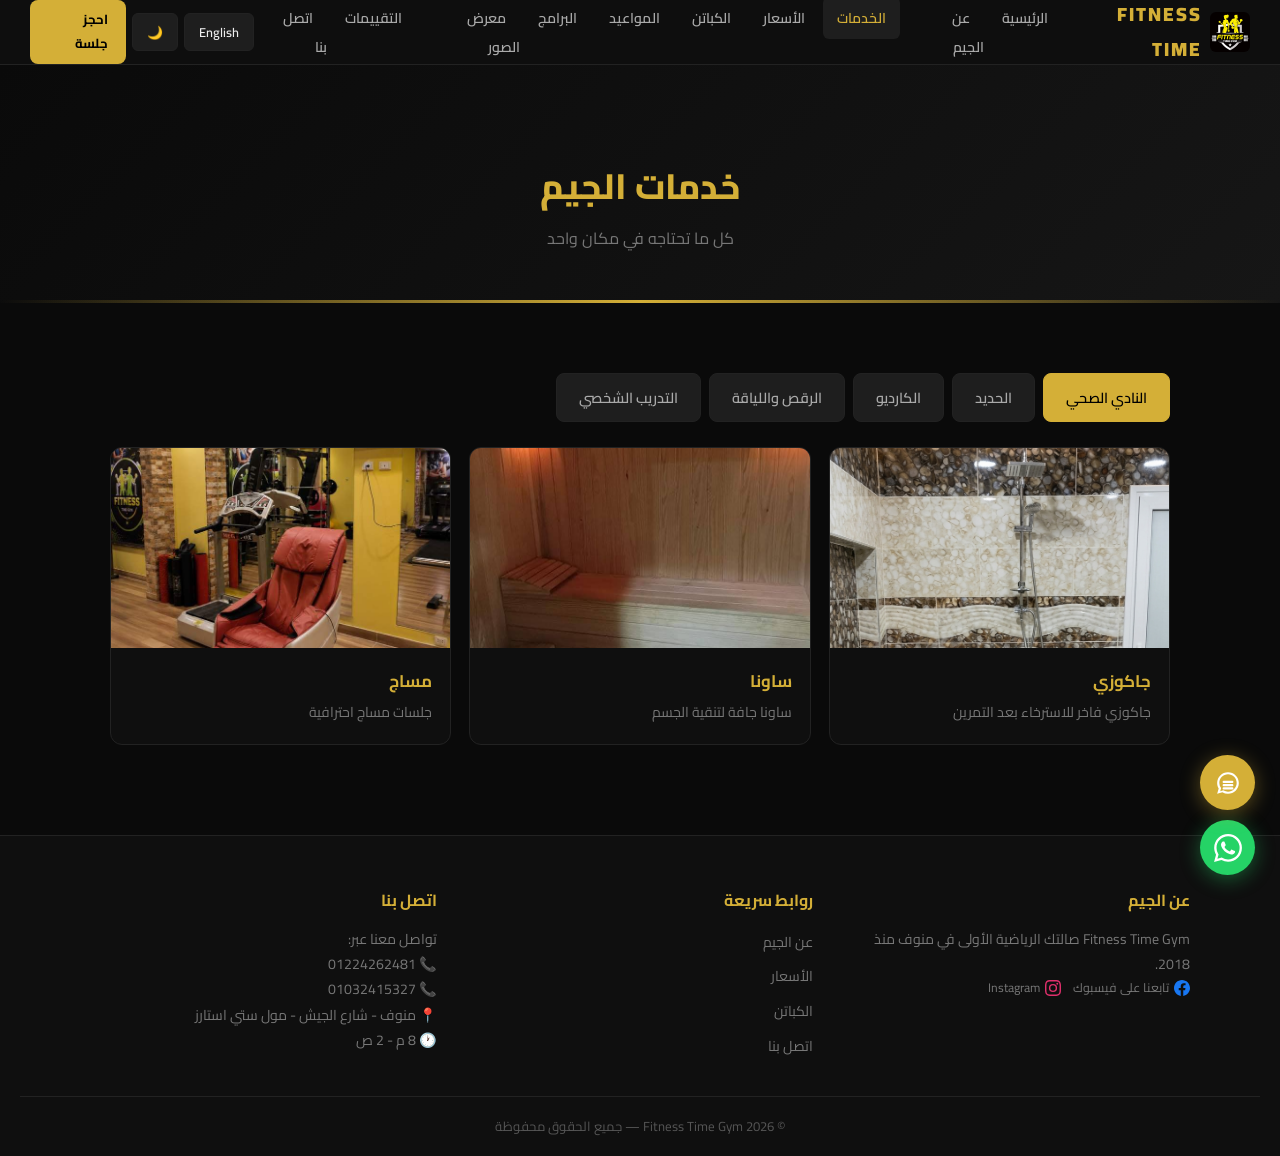
<file: services.html>
<!DOCTYPE html>
<html lang="ar" dir="rtl">
<head><script>
(function(){var l=localStorage.getItem('ft-lang')||'ar';if(l==='en'){document.documentElement.lang='en';document.documentElement.dir='ltr'}})()
</script>
<meta charset="UTF-8"><meta name="viewport" content="width=device-width,initial-scale=1.0">
<title>الخدمات - Fitness Time Gym</title>
<link rel="stylesheet" href="css/style.css">
</head>
<body>
</div>
<nav>
  <a href="index.html" class="nav-logo" style="display:flex;align-items:center;gap:8px"><img src="images/304953276_562180502370893_6630783382951813738_n.jpg" alt="Fitness Time" style="height:40px;display:block;border-radius:6px">FITNESS TIME</a>
  <ul class="nav-links" id="navLinks">
    <li><a href="index.html" data-i18n="navHome">الرئيسية</a></li>
    <li><a href="about.html" data-i18n="navAbout">عن الجيم</a></li>
    <li><a href="services.html" class="active" data-i18n="navServices">الخدمات</a></li>
    <li><a href="pricing.html" data-i18n="navPricing">الأسعار</a></li>
    <li><a href="trainers.html" data-i18n="navTrainers">الكباتن</a></li>
    <li><a href="schedule.html" data-i18n="navSchedule">المواعيد</a></li>
    <li><a href="programs.html" data-i18n="navPrograms">البرامج</a></li>
    <li><a href="gallery.html" data-i18n="navGallery">معرض الصور</a></li>
    <li><a href="reviews.html" data-i18n="navReviews">التقييمات</a></li>
    <li><a href="contact.html" data-i18n="navContact">اتصل بنا</a></li>
  </ul>
  <div class="nav-actions">
    <button id="langBtn" onclick="toggleLang()" data-i18n="navLang">English</button>
    <button id="themeBtn" onclick="toggleTheme()">🌙</button>
    <a href="https://wa.me/201224262481" target="_blank" class="btn btn-gold btn-sm" data-i18n="navCta">احجز جلسة</a>
    <button class="nav-toggle" onclick="toggleMenu()">☰</button>
  </div>
</nav>

<div class="page-header">
  <h1 data-i18n="svTitle">خدمات الجيم</h1>
  <p data-i18n="svSub">كل ما تحتاجه في مكان واحد</p>
</div>

<div class="container">
  <section>
    <div class="tabs" id="svTabs">
      <button class="tab active" data-tab="sv" onclick="switchTab('sv',0)" data-i18n="sv1">النادي الصحي</button>
      <button class="tab" data-tab="sv" onclick="switchTab('sv',1)" data-i18n="sv2">الحديد</button>
      <button class="tab" data-tab="sv" onclick="switchTab('sv',2)" data-i18n="sv3">الكارديو</button>
      <button class="tab" data-tab="sv" onclick="switchTab('sv',3)" data-i18n="sv4">الرقص واللياقة</button>
      <button class="tab" data-tab="sv" onclick="switchTab('sv',4)" data-i18n="sv5">التدريب الشخصي</button>
    </div>

    <div class="tab-c active" data-tabc="sv">
      <div class="g4">
        <div class="card reveal"><img src="services-images/gym9.png" alt="Jacuzzi" loading="lazy" style="object-position:center 20%"><div class="card-b"><h3 data-i18n="s1t">جاكوزي</h3><p data-i18n="s1d">جاكوزي فاخر للاسترخاء بعد التمرين</p></div></div>
        <div class="card reveal"><img src="services-images/gym12.png" alt="Sauna" loading="lazy"><div class="card-b"><h3 data-i18n="s2t">ساونا</h3><p data-i18n="s2d">ساونا جافة لتنقية الجسم</p></div></div>
        <div class="card reveal"><img src="services-images/gym11.png" alt="Massage" loading="lazy"><div class="card-b"><h3 data-i18n="s4t">مساج</h3><p data-i18n="s4d">جلسات مساج احترافية</p></div></div>
      </div>
    </div>

    <div class="tab-c" data-tabc="sv">
      <div class="g3">
        <div class="card reveal"><img src="https://images.unsplash.com/photo-1583454110551-21f2fa2afe61?w=600&q=80" alt="Free Weights" loading="lazy"><div class="card-b"><h3 data-i18n="i1t">الأوزان الحرة</h3><p data-i18n="i1d">دامبلز وبارات بجميع الأوزان</p></div></div>
        <div class="card reveal"><img src="https://images.unsplash.com/photo-1534438327276-14e5300c3a48?w=600&q=80" alt="Machines" loading="lazy"><div class="card-b"><h3 data-i18n="i2t">الأجهزة الحديثة</h3><p data-i18n="i2d">أحدث أجهزة التضخيم والتنشيف</p></div></div>
        <div class="card reveal"><img src="https://images.unsplash.com/photo-1571902943202-507ec2618e8f?w=600&q=80" alt="Gym" loading="lazy"><div class="card-b"><h3 data-i18n="i3t">قاعة التدريب</h3><p data-i18n="i3d">مساحة مجهزة بأحدث المعدات</p></div></div>
      </div>
    </div>

    <div class="tab-c" data-tabc="sv">
      <div class="g3">
        <div class="card reveal"><img src="images/gym9.jpg" alt="Treadmill" loading="lazy"><div class="card-b"><h3 data-i18n="c1t">مشاية كهربائية</h3><p data-i18n="c1d">Treadmill بأحدث المواصفات</p></div></div>
        <div class="card reveal"><img src="services-images/gym3.png" alt="Cycle" loading="lazy"><div class="card-b"><h3 data-i18n="c2t">عجلة رياضية</h3><p data-i18n="c2d">Spin bike لحرق الدهون</p></div></div>
        <div class="card reveal"><img src="images/gym7.jpg" alt="Elliptical" loading="lazy"><div class="card-b"><h3 data-i18n="c3t">أجهزة متعددة</h3><p data-i18n="c3d">Elliptical - Rowing - Climbing</p></div></div>
      </div>
    </div>

    <div class="tab-c" data-tabc="sv">
      <div class="g3">
        <div class="card reveal"><img src="services-images/gym2.png" alt="Oriental" loading="lazy"><div class="card-b"><h3 data-i18n="d1t">رقص شرقي</h3><p data-i18n="d1d">تدريب رقص شرقي للسيدات</p><span class="tag" data-i18n="d1tag">للسيدات فقط</span></div></div>
        <div class="card reveal"><img src="services-images/gym4.png" alt="Zumba" loading="lazy"><div class="card-b"><h3 data-i18n="d2t">زومبا</h3><p data-i18n="d2d">رقص إيقاعي لحرق السعرات</p><span class="tag" data-i18n="d2tag">للسيدات فقط</span></div></div>
        <div class="card reveal"><img src="https://images.unsplash.com/photo-1518611012118-696072aa579a?w=600&q=80" alt="Aerobics" loading="lazy"><div class="card-b"><h3 data-i18n="d3t">أيروبكس</h3><p data-i18n="d3d">تمارين أيروبكس للياقة</p><span class="tag" data-i18n="d3tag">للسيدات فقط</span></div></div>
      </div>
    </div>

    <div class="tab-c" data-tabc="sv">
      <div class="g3">
        <div class="card reveal"><img src="services-images/gym5.png" alt="PT" loading="lazy"><div class="card-b"><h3 data-i18n="pt1t">تدريب شخصي</h3><p data-i18n="pt1d">برنامج تدريب مخصص حسب هدفك</p></div></div>
        <div class="card reveal"><img src="services-images/gym6.png" alt="Group" loading="lazy"><div class="card-b"><h3 data-i18n="pt2t">تدريب جماعي</h3><p data-i18n="pt2d">جروبات صغيرة تحت إشراف كابتن</p></div></div>
        <div class="card reveal"><img src="https://images.unsplash.com/photo-1490645935967-10de6ba17061?w=600&q=80" alt="Nutrition" loading="lazy"><div class="card-b"><h3 data-i18n="pt3t">استشارات تغذية</h3><p data-i18n="pt3d">خطط غذائية مرفقة مع التدريب</p></div></div>
      </div>
    </div>
  </section>
</div>

<footer>
  <div class="ft">
    <div><h3 data-i18n="footerAbout">عن الجيم</h3><p data-i18n="footerAboutT">Fitness Time Gym صالتك الرياضية الأولى في منوف منذ 2018.</p><p><a href="https://www.facebook.com/FitnessTIMEGYM12/" target="_blank" style="display:inline-flex;align-items:center;gap:5px"><svg viewBox="0 0 24 24" fill="#1877f2" width="16" height="16"><path d="M24 12.073c0-6.627-5.373-12-12-12s-12 5.373-12 12c0 5.99 4.388 10.954 10.125 11.854v-8.385H7.078v-3.47h3.047V9.43c0-3.007 1.792-4.669 4.533-4.669 1.312 0 2.686.235 2.686.235v2.953H15.83c-1.491 0-1.956.925-1.956 1.874v2.25h3.328l-.532 3.47h-2.796v8.385C19.612 23.027 24 18.062 24 12.073z"/></svg><span data-i18n="footerFB">تابعنا على فيسبوك</span></a><a href="https://www.instagram.com/fitness.menouf.eg" target="_blank" style="display:inline-flex;align-items:center;gap:5px;margin-right:12px"><svg viewBox="0 0 24 24" fill="#e1306c" width="16" height="16"><path d="M12 2.163c3.204 0 3.584.012 4.85.07 3.252.148 4.771 1.691 4.919 4.919.058 1.265.069 1.645.069 4.849 0 3.205-.012 3.584-.069 4.849-.149 3.225-1.664 4.771-4.919 4.919-1.266.058-1.644.07-4.85.07-3.204 0-3.584-.012-4.849-.07-3.26-.149-4.771-1.699-4.919-4.92-.058-1.265-.07-1.644-.07-4.849 0-3.204.013-3.583.07-4.849.149-3.227 1.664-4.771 4.919-4.919 1.266-.057 1.645-.069 4.849-.069zM12 0C8.741 0 8.333.014 7.053.072 2.695.272.273 2.69.073 7.052.014 8.333 0 8.741 0 12c0 3.259.014 3.668.072 4.948.2 4.358 2.618 6.78 6.98 6.98C8.333 23.986 8.741 24 12 24c3.259 0 3.668-.014 4.948-.072 4.354-.2 6.782-2.618 6.979-6.98.059-1.28.073-1.689.073-4.948 0-3.259-.014-3.667-.072-4.947-.196-4.354-2.617-6.78-6.979-6.98C15.668.014 15.259 0 12 0zm0 5.838a6.162 6.162 0 100 12.324 6.162 6.162 0 000-12.324zM12 16a4 4 0 110-8 4 4 0 010 8zm6.406-11.845a1.44 1.44 0 100 2.881 1.44 1.44 0 000-2.881z"/></svg><span>Instagram</span></a></p></div>
    <div><h3 data-i18n="footerLinks">روابط سريعة</h3><ul><li><a href="about.html" data-i18n="navAbout">عن الجيم</a></li><li><a href="pricing.html" data-i18n="navPricing">الأسعار</a></li><li><a href="trainers.html" data-i18n="navTrainers">الكباتن</a></li><li><a href="contact.html" data-i18n="navContact">اتصل بنا</a></li></ul></div>
    <div><h3 data-i18n="footerContact">اتصل بنا</h3><p data-i18n="footerContactT">تواصل معنا عبر:</p><p>📞 01224262481</p><p>📞 01032415327</p><p>📍 <span data-i18n="footerAddr">منوف - شارع الجيش - مول ستي استارز</span></p><p>🕐 <span data-i18n="footerHours">8 م - 3 ص</span></p></div>
  </div>
  <div class="ft-b">&copy; 2026 Fitness Time Gym — <span data-i18n="footerCopy">جميع الحقوق محفوظة</span></div>
</footer>

<a href="https://wa.me/201224262481" class="whatsapp-float" target="_blank"><svg viewBox="0 0 24 24" fill="#fff"><path d="M17.472 14.382c-.297-.149-1.758-.867-2.03-.967-.273-.099-.471-.148-.67.15-.197.297-.767.966-.94 1.164-.173.199-.347.223-.644.075-.297-.15-1.255-.463-2.39-1.475-.883-.788-1.48-1.761-1.653-2.059-.173-.297-.018-.458.13-.606.134-.133.298-.347.446-.52.149-.174.198-.298.298-.497.099-.198.05-.371-.025-.52-.075-.149-.669-1.612-.916-2.207-.242-.579-.487-.5-.669-.51-.173-.008-.371-.01-.57-.01-.198 0-.52.074-.792.372-.272.297-1.04 1.016-1.04 2.479 0 1.462 1.065 2.875 1.213 3.074.149.198 2.096 3.2 5.077 4.487.709.306 1.262.489 1.694.625.712.227 1.36.195 1.871.118.571-.085 1.758-.719 2.006-1.413.248-.694.248-1.289.173-1.413-.074-.124-.272-.198-.57-.347m-5.421 7.403h-.004a9.87 9.87 0 01-5.031-1.378l-.361-.214-3.741.982.998-3.648-.235-.374a9.86 9.86 0 01-1.51-5.26c.001-5.45 4.436-9.884 9.888-9.884 2.64 0 5.122 1.03 6.988 2.898a9.825 9.825 0 012.893 6.994c-.003 5.45-4.437 9.884-9.885 9.884m8.413-18.297A11.815 11.815 0 0012.05 0C5.495 0 .16 5.335.157 11.892c0 2.096.547 4.142 1.588 5.945L.057 24l6.305-1.654a11.882 11.882 0 005.683 1.448h.005c6.554 0 11.89-5.335 11.893-11.893a11.821 11.821 0 00-3.48-8.413z"/></svg></a>

<script src="js/script.js"></script>
<div class="chat-btn" onclick="toggleChat()"><svg viewBox="0 0 24 24" fill="#fff"><path d="M12 2C6.477 2 2 6.477 2 12c0 1.89.516 3.662 1.41 5.18L2 22l4.82-1.41A9.95 9.95 0 0012 22c5.523 0 10-4.477 10-10S17.523 2 12 2zm0 18c-1.46 0-2.828-.394-4-1.08l-.29-.17-2.86.84.84-2.86-.17-.29A7.96 7.96 0 014 12c0-4.411 3.589-8 8-8s8 3.589 8 8-3.589 8-8 8zm4-10H8a1 1 0 000 2h8a1 1 0 000-2zm0 3H8a1 1 0 000 2h8a1 1 0 000-2zm0 3H8a1 1 0 000 2h8a1 1 0 000-2z"/></svg></div>
<div class="chat-window" id="chatWindow">
  <div class="chat-header"><span data-i18n="chatTitle">💬 Fitness Time</span><button onclick="toggleChat()">✕</button></div>
  <div class="chat-body" id="chatBody"><div class="chat-msg bot" data-i18n="chatWelcome">مرحباً! أنا مساعد Fitness Time. اختر من الأسئلة أدناه:</div></div>
  <div class="chat-qs" id="chatQs">
    <button onclick="chatAnswer('pricing')" data-i18n="q1">💰 الأسعار</button>
    <button onclick="chatAnswer('schedule')" data-i18n="q2">🕐 المواعيد</button>
    <button onclick="chatAnswer('location')" data-i18n="q3">📍 العنوان</button>
    <button onclick="chatAnswer('contact')" data-i18n="q4">📞 التواصل</button>
    <button onclick="chatAnswer('programs')" data-i18n="q5">🏋️ البرامج</button>
    <button onclick="chatAnswer('services')" data-i18n="q6">🔧 الخدمات</button>
  </div>
</div>
</body>
</html>
</file>
<file: css/style.css>
@import url('https://fonts.googleapis.com/css2?family=Cairo:wght@300;400;600;700;800;900&display=swap');

:root{--bg:#0a0a0a;--bg2:#0f0f0f;--bg3:#161616;--bg4:#1e1e1e;--bg5:#252525;--text:#eee;--text2:#aaa;--text3:#777;--text4:#555;--border:#222;--gold:#d4af37;--gold2:#c9a82e;--shadow:0 8px 40px rgba(0,0,0,.4);--nav-bg:rgba(15,15,15,.95)}
.light{--bg:#f5f5f5;--bg2:#fff;--bg3:#f0f0f0;--bg4:#e8e8e8;--bg5:#ddd;--text:#111;--text2:#555;--text3:#888;--text4:#aaa;--border:#ddd;--shadow:0 8px 40px rgba(0,0,0,.08);--nav-bg:rgba(255,255,255,.95)}

*{margin:0;padding:0;box-sizing:border-box}
html{scroll-behavior:smooth}
body{font-family:'Cairo',sans-serif;background:var(--bg);color:var(--text);line-height:1.8;transition:background .35s,color .35s;overflow-x:hidden}

a{text-decoration:none;color:inherit}
img{max-width:100%;display:block}

/* ===== TOP BAR ===== */
.topbar{display:flex;justify-content:space-between;align-items:center;padding:8px 30px;background:var(--bg3);border-bottom:1px solid var(--border);font-size:.8em;transition:.35s;flex-wrap:wrap;gap:6px}
.topbar-l{display:flex;gap:18px;flex-wrap:wrap}
.topbar-l span{color:var(--text3);display:flex;align-items:center;gap:5px}
.topbar-l span svg{width:14px;height:14px;fill:var(--gold)}
.topbar-r{display:flex;gap:10px}
.topbar-r a{color:var(--text4);transition:.3s;font-size:1.1em}
.topbar-r a:hover{color:var(--gold)}

/* ===== NAVBAR ===== */
nav{display:flex;justify-content:space-between;align-items:center;padding:0 30px;height:65px;background:var(--nav-bg);border-bottom:1px solid var(--border);position:sticky;top:0;z-index:1000;backdrop-filter:blur(12px);transition:.35s}
.nav-logo{font-weight:900;font-size:1.2em;color:var(--gold);letter-spacing:2px}
.nav-links{display:flex;gap:4px;list-style:none}
.nav-links a{padding:8px 14px;border-radius:6px;color:var(--text2);font-size:.88em;font-weight:600;transition:.3s}
.nav-links a:hover,.nav-links a.active{color:var(--gold);background:var(--bg4)}
.nav-actions{display:flex;gap:6px;align-items:center}
.nav-actions button{background:var(--bg4);border:1px solid var(--border);color:var(--text);padding:6px 14px;border-radius:6px;cursor:pointer;font-size:.8em;font-family:inherit;font-weight:600;transition:.3s}
.nav-actions button:hover{border-color:var(--gold);color:var(--gold)}
.nav-actions .btn-gold{background:var(--gold);color:#000;border-color:var(--gold)}
.nav-actions .btn-gold:hover{background:var(--gold2)}
.nav-toggle{display:none;background:none;border:none;color:var(--text);font-size:1.5em;cursor:pointer;padding:4px}

/* ===== PAGE HEADER ===== */
.page-header{background:linear-gradient(135deg,#0a0a0a,#161616);padding:90px 20px 50px;text-align:center;position:relative}
.light .page-header{background:linear-gradient(135deg,#f5f5f5,#e8e8e8)}
.page-header::after{content:'';position:absolute;bottom:0;left:0;right:0;height:3px;background:linear-gradient(90deg,transparent,var(--gold),transparent)}
.page-header h1{font-size:2.2em;font-weight:800;color:var(--gold)}
.page-header p{color:var(--text3);margin-top:6px;font-size:1em}

/* ===== CONTAINER ===== */
.container{max-width:1100px;margin:auto;padding:0 20px}
section{padding:70px 0}
.sh{display:flex;align-items:center;gap:12px;margin-bottom:30px}
.sh .ic{font-size:1.5em}
.sh h2{font-size:clamp(1.2em,2.5vw,1.6em);font-weight:800;color:var(--gold);white-space:nowrap}
.sh .ln{flex:1;height:1px;background:linear-gradient(90deg,var(--gold),transparent)}
.sd{color:var(--text2);font-size:1em;margin-bottom:25px;max-width:700px}

/* ===== BUTTONS ===== */
.btn{display:inline-block;padding:11px 28px;border-radius:8px;font-weight:700;font-size:.9em;font-family:inherit;border:none;cursor:pointer;transition:.3s}
.btn-gold{background:var(--gold);color:#000}
.btn-gold:hover{background:var(--gold2);transform:translateY(-2px);box-shadow:0 6px 20px rgba(212,175,55,.3)}
.btn-outline{background:transparent;border:2px solid var(--gold);color:var(--gold)}
.btn-outline:hover{background:var(--gold);color:#000;transform:translateY(-2px)}
.btn-sm{padding:8px 18px;font-size:.82em}

/* ===== GRIDS ===== */
.g4{display:grid;grid-template-columns:repeat(auto-fit,minmax(230px,1fr));gap:18px}
.g3{display:grid;grid-template-columns:repeat(auto-fit,minmax(270px,1fr));gap:18px}
.g2{display:grid;grid-template-columns:repeat(auto-fit,minmax(320px,1fr));gap:20px}

/* ===== CARDS ===== */
.card,.prog-card{background:var(--bg2);border-radius:12px;overflow:hidden;border:1px solid var(--border);transition:.4s}
.card:hover,.prog-card:hover{border-color:var(--gold);transform:translateY(-6px);box-shadow:0 12px 40px rgba(212,175,55,.1)}
.card img,.prog-card img{width:100%;height:200px;object-fit:cover;display:block;transition:.5s;aspect-ratio:16/9}
.card:hover img,.prog-card:hover img{transform:scale(1.05)}
.card-b,.prog-b{padding:18px}
.card-b h3,.prog-b h3{color:var(--gold);font-size:1.05em;margin-bottom:4px}
.card-b p,.prog-b p{color:var(--text3);font-size:.88em}
.card-b .tag{display:inline-block;background:var(--gold);color:#000;font-size:.65em;font-weight:800;padding:2px 12px;border-radius:20px;margin-top:6px}

/* ===== HERO ===== */
.hero{min-height:90vh;display:flex;flex-direction:column;justify-content:center;align-items:center;text-align:center;padding:140px 20px 60px;position:relative;overflow:hidden}
.hero-bg{position:absolute;inset:0;background:linear-gradient(135deg,#0a0a0a,#111,#0a0a0a);z-index:-1;overflow:hidden}
.light .hero-bg{background:linear-gradient(135deg,#f5f5f5,#e8e8e8,#f5f5f5)}
.hero-bg::before{content:'';position:absolute;inset:0;background:radial-gradient(circle at 30% 50%,rgba(212,175,55,.06)0%,transparent 60%),radial-gradient(circle at 70% 50%,rgba(212,175,55,.04)0%,transparent 60%)}
.hero h1{font-size:clamp(2.2em,6vw,4.5em);font-weight:900;color:var(--gold);letter-spacing:4px;text-transform:uppercase;line-height:1.1}
.hero .sub{font-size:clamp(1em,2vw,1.4em);color:var(--text2);margin-top:10px;font-weight:600}
.hl{width:80px;height:3px;background:var(--gold);margin:20px auto 0;border-radius:3px}
.hero .tagline{font-size:1.05em;color:var(--text3);margin-top:14px}

/* ===== HERO STATS ===== */
.hero-stats{display:flex;gap:30px;margin-top:35px;flex-wrap:wrap;justify-content:center}
.hero-stat{text-align:center}
.hero-stat .num{font-size:2em;font-weight:900;color:var(--gold)}
.hero-stat .lbl{color:var(--text3);font-size:.8em;margin-top:-2px}

/* ===== TABS ===== */
.tabs{display:flex;gap:8px;margin-bottom:25px;flex-wrap:wrap}
.tab{background:var(--bg4);border:1px solid var(--border);color:var(--text2);padding:10px 22px;border-radius:8px;cursor:pointer;font-size:.9em;font-family:inherit;font-weight:600;transition:.3s}
.tab:hover{border-color:var(--gold);color:var(--gold)}
.tab.active{background:var(--gold);color:#000;border-color:var(--gold)}
.tab-c{display:none;animation:fadeIn .4s ease}
.tab-c.active{display:block}

@keyframes fadeIn{from{opacity:0;transform:translateY(15px)}to{opacity:1;transform:translateY(0)}}

/* ===== TABLE ===== */
.tw{background:var(--bg2);border-radius:12px;overflow:hidden;border:1px solid var(--border)}
table{width:100%;border-collapse:collapse}
th{background:var(--gold);color:#000;font-weight:800;padding:14px 16px;font-size:.92em;text-align:center}
td{padding:12px 16px;text-align:center;border-bottom:1px solid var(--border);color:var(--text2);font-size:.9em}
tr:last-child td{border-bottom:none}
tr td:first-child{font-weight:700;color:var(--text)}
.tg{color:var(--gold);font-weight:700}

/* ===== PRICING ===== */
.pg{display:grid;grid-template-columns:repeat(auto-fit,minmax(240px,1fr));gap:16px}
.pc{background:var(--bg2);border-radius:12px;padding:26px 20px 22px;border:1px solid var(--border);transition:.4s;text-align:center}
.pc:hover{border-color:var(--gold);transform:translateY(-5px);box-shadow:0 12px 35px rgba(212,175,55,.1)}
.pc.featured{border-color:var(--gold);position:relative}
.pc.featured::before{content:'⭐';position:absolute;top:8px;right:10px;font-size:1.1em}
.pc .pt{font-size:.7em;text-transform:uppercase;letter-spacing:2px;color:var(--text4);margin-bottom:3px}
.pc .pn{font-size:1em;font-weight:800;color:var(--gold);margin-bottom:6px}
.pc .pp{font-size:2em;font-weight:900;color:var(--text)}
.pc .pp span{font-size:.45em;font-weight:400;color:var(--text3)}
.pc .pd{color:var(--text3);font-size:.82em;margin-top:6px}

/* ===== FOOTER ===== */
footer{background:var(--bg2);border-top:1px solid var(--border);padding:50px 20px 0;margin-top:20px;transition:.35s}
.ft{max-width:1100px;margin:auto;display:grid;grid-template-columns:repeat(auto-fit,minmax(200px,1fr));gap:30px;padding-bottom:30px}
.ft h3{color:var(--gold);font-size:1em;font-weight:700;margin-bottom:12px}
.ft p,.ft a{color:var(--text3);font-size:.88em;transition:.3s}
.ft a:hover{color:var(--gold)}
.ft ul{list-style:none}
.ft ul li{margin-bottom:6px}
.ft-social{display:flex;gap:10px;margin-top:10px}
.ft-social a{width:36px;height:36px;border-radius:50%;border:1px solid var(--border);display:flex;align-items:center;justify-content:center;font-size:.9em;transition:.3s}
.ft-social a:hover{border-color:var(--gold);color:var(--gold)}
.ft-b{text-align:center;padding:18px 0;border-top:1px solid var(--border);color:var(--text4);font-size:.82em}

/* ===== CHATBOT ===== */
.chat-btn{position:fixed;bottom:90px;right:25px;z-index:1001;width:55px;height:55px;border-radius:50%;background:var(--gold);display:flex;align-items:center;justify-content:center;box-shadow:0 4px 20px rgba(212,175,55,.4);cursor:pointer;transition:.3s;border:none;animation:chatPulse 2s infinite}
.chat-btn:hover{transform:scale(1.1)}
.chat-btn svg{width:26px;height:26px}
@keyframes chatPulse{0%{box-shadow:0 4px 20px rgba(212,175,55,.4)}50%{box-shadow:0 4px 30px rgba(212,175,55,.7)}100%{box-shadow:0 4px 20px rgba(212,175,55,.4)}}
.chat-window{position:fixed;bottom:155px;right:25px;z-index:1000;width:340px;max-height:460px;background:var(--bg2);border:1px solid var(--border);border-radius:16px;overflow:hidden;box-shadow:0 8px 40px rgba(0,0,0,.5);display:none;flex-direction:column}
.chat-window.open{display:flex}
.chat-header{background:var(--gold);color:#000;padding:14px 18px;font-weight:700;font-size:.95em;display:flex;justify-content:space-between;align-items:center}
.chat-header button{background:none;border:none;color:#000;font-size:1.2em;cursor:pointer;padding:0;font-family:inherit}
.chat-body{flex:1;padding:14px;overflow-y:auto;max-height:300px;min-height:200px}
.chat-msg{margin-bottom:10px;padding:10px 14px;border-radius:12px;font-size:.85em;line-height:1.6;animation:fadeIn .3s;white-space:pre-line}
.chat-msg.bot{background:var(--bg4);color:var(--text);border-bottom-right-radius:4px}
.chat-msg.user{background:var(--gold);color:#000;border-bottom-left-radius:4px;margin-left:auto;max-width:80%;text-align:left}
.chat-qs{padding:10px 14px;border-top:1px solid var(--border);display:flex;flex-wrap:wrap;gap:6px}
.chat-qs button{background:var(--bg4);border:1px solid var(--border);color:var(--text2);padding:7px 12px;border-radius:20px;font-size:.75em;cursor:pointer;font-family:inherit;transition:.3s;font-weight:600}
.chat-qs button:hover{background:var(--gold);color:#000;border-color:var(--gold)}
.chat-back{display:block;background:none;border:none;color:var(--gold);cursor:pointer;font-size:.8em;font-weight:600;padding:8px 0;font-family:inherit;margin-top:4px}

/* ===== WHATSAPP FLOAT ===== */
.whatsapp-float{position:fixed;bottom:25px;right:25px;z-index:999;width:55px;height:55px;border-radius:50%;background:#25d366;display:flex;align-items:center;justify-content:center;box-shadow:0 4px 20px rgba(37,211,102,.4);transition:.3s;animation:pulse 2s infinite}
.whatsapp-float:hover{transform:scale(1.1);box-shadow:0 6px 30px rgba(37,211,102,.5)}
.whatsapp-float svg{width:28px;height:28px;fill:#fff}
@keyframes pulse{0%{box-shadow:0 4px 20px rgba(37,211,102,.4)}50%{box-shadow:0 4px 30px rgba(37,211,102,.6)}100%{box-shadow:0 4px 20px rgba(37,211,102,.4)}}

/* ===== SCROLL REVEAL ===== */
.reveal{opacity:0;transform:translateY(30px);transition:.6s}
.reveal.show{opacity:1;transform:translateY(0)}

/* ===== INFO CARDS ===== */
.ig{display:grid;grid-template-columns:repeat(auto-fit,minmax(200px,1fr));gap:16px}
.ic{background:var(--bg2);padding:24px 18px;border-radius:10px;text-align:center;border:1px solid var(--border);transition:.4s}
.ic:hover{border-color:var(--gold);transform:translateY(-4px);box-shadow:0 10px 30px rgba(212,175,55,.08)}
.ic .ico{font-size:2em;margin-bottom:8px}
.ic h3{color:var(--gold);font-size:1em;margin-bottom:5px}
.ic p{color:var(--text3);font-size:.88em}

/* ===== GALLERY ===== */
.gl{display:grid;grid-template-columns:repeat(auto-fill,minmax(250px,1fr));gap:14px}
.gl img{width:100%;height:230px;object-fit:cover;border-radius:10px;border:1px solid var(--border);transition:.4s;cursor:pointer;aspect-ratio:4/3}
.gl img:hover{border-color:var(--gold);transform:scale(1.02);box-shadow:0 8px 25px rgba(212,175,55,.1)}

/* ===== CONTACT FORM ===== */
.cf{display:grid;grid-template-columns:1fr 1fr;gap:30px}
@media(max-width:700px){.cf{grid-template-columns:1fr}}
.cf input,.cf textarea,.cf select{width:100%;padding:12px 16px;background:var(--bg4);border:1px solid var(--border);border-radius:8px;color:var(--text);font-family:inherit;font-size:.9em;transition:.3s;outline:none}
.cf input:focus,.cf textarea:focus,.cf select:focus{border-color:var(--gold)}
.cf textarea{height:130px;resize:vertical}
.cf label{font-size:.88em;color:var(--text2);margin-bottom:4px;display:block}

/* ===== SHOP ===== */
.shop-g{display:grid;grid-template-columns:repeat(auto-fit,minmax(220px,1fr));gap:18px}
.shop-c{background:var(--bg2);border-radius:12px;overflow:hidden;border:1px solid var(--border);transition:.4s}
.shop-c:hover{border-color:var(--gold);transform:translateY(-5px);box-shadow:0 12px 35px rgba(212,175,55,.1)}
.shop-c img{width:100%;height:220px;object-fit:cover}
.shop-b{padding:16px}
.shop-b h3{color:var(--gold);font-size:1em}
.shop-b .price{font-size:1.2em;font-weight:800;color:var(--text);margin:6px 0}
.shop-b .price span{font-size:.7em;color:var(--text3);font-weight:400}
.shop-b .old{text-decoration:line-through;color:var(--text4);font-size:.85em;margin-right:6px}

/* ===== TRAINERS ===== */
.tg{display:grid;grid-template-columns:repeat(auto-fit,minmax(220px,1fr));gap:22px}
.tc{background:var(--bg2);border-radius:14px;text-align:center;padding:30px 18px 22px;border:1px solid var(--border);transition:.4s}
.tc:hover{border-color:var(--gold);transform:translateY(-6px);box-shadow:0 12px 35px rgba(212,175,55,.1)}
.tc .av{width:100px;height:100px;margin:0 auto 14px;border-radius:50%;display:flex;align-items:center;justify-content:center;font-size:2.2em;font-weight:900;color:var(--gold);background:var(--bg4);border:3px solid var(--gold);transition:.4s}
.tc:hover .av{background:var(--gold);color:#000}
.tc h3{color:var(--gold);font-size:1.1em}
.tc .role{color:var(--text3);font-size:.85em;margin-top:2px}
.tc .t-spec{margin-top:10px;display:flex;flex-wrap:wrap;gap:6px;justify-content:center}
.tc .t-spec span{background:var(--bg4);padding:3px 12px;border-radius:20px;font-size:.75em;color:var(--text2);border:1px solid var(--border)}

/* ===== TESTIMONIALS ===== */
.test-grid{display:grid;grid-template-columns:repeat(auto-fit,minmax(280px,1fr));gap:18px}
.test-c{background:var(--bg2);border-radius:12px;padding:22px;border:1px solid var(--border);transition:.4s}
.test-c:hover{border-color:var(--gold)}
.test-c .stars{color:var(--gold);margin-bottom:6px}
.test-c p{color:var(--text2);font-size:.9em;font-style:italic}
.test-c .author{color:var(--gold);font-weight:700;margin-top:10px;font-size:.9em}

/* ===== RESPONSIVE ===== */
@media(max-width:850px){
  .nav-links{display:none;position:absolute;top:65px;left:0;right:0;background:var(--nav-bg);border-bottom:1px solid var(--border);flex-direction:column;padding:12px 20px;gap:2px}
  .nav-links.open{display:flex}
  .nav-links a{padding:10px 14px}
  .nav-toggle{display:block}
  .topbar-l{font-size:.78em;gap:10px}
}
@media(max-width:500px){
  .topbar{padding:6px 14px;justify-content:center}
  .topbar-l{gap:8px;justify-content:center}
  nav{padding:0 14px}
  section{padding:40px 0}
  .hero{padding:120px 16px 40px;min-height:auto}
  .hero-stats{gap:16px}
  .hero-stat .num{font-size:1.5em}
  .page-header{padding:80px 16px 35px}
  .page-header h1{font-size:1.5em}
}

/* ===== REVIEW FORM ===== */
.review-form{max-width:600px;margin:40px auto 0;background:var(--bg2);border:1px solid var(--border);border-radius:16px;padding:36px;box-shadow:var(--shadow)}
.review-form .rf-row{display:grid;grid-template-columns:1fr auto;gap:16px;align-items:center;margin-bottom:18px}
.review-form input,.review-form textarea{width:100%;padding:14px 18px;border:1px solid var(--border);border-radius:10px;background:var(--bg3);color:var(--text);font-family:inherit;font-size:.95em;transition:.3s;margin-bottom:16px}
.review-form input:focus,.review-form textarea:focus{outline:none;border-color:var(--gold);box-shadow:0 0 0 3px rgba(212,175,55,.15)}
.review-form textarea{resize:vertical;min-height:100px}
.review-form .btn{width:100%;padding:14px;font-size:1em;border-radius:10px;cursor:pointer}
.star-rating{direction:ltr;text-align:center;margin-bottom:16px;font-size:2.4em;letter-spacing:6px}
.star-rating .star{color:var(--bg4);cursor:pointer;transition:.2s;padding:0 2px}
.star-rating .star.active,.star-rating .star:hover{color:var(--gold);text-shadow:0 0 12px rgba(212,175,55,.3)}
</file>
